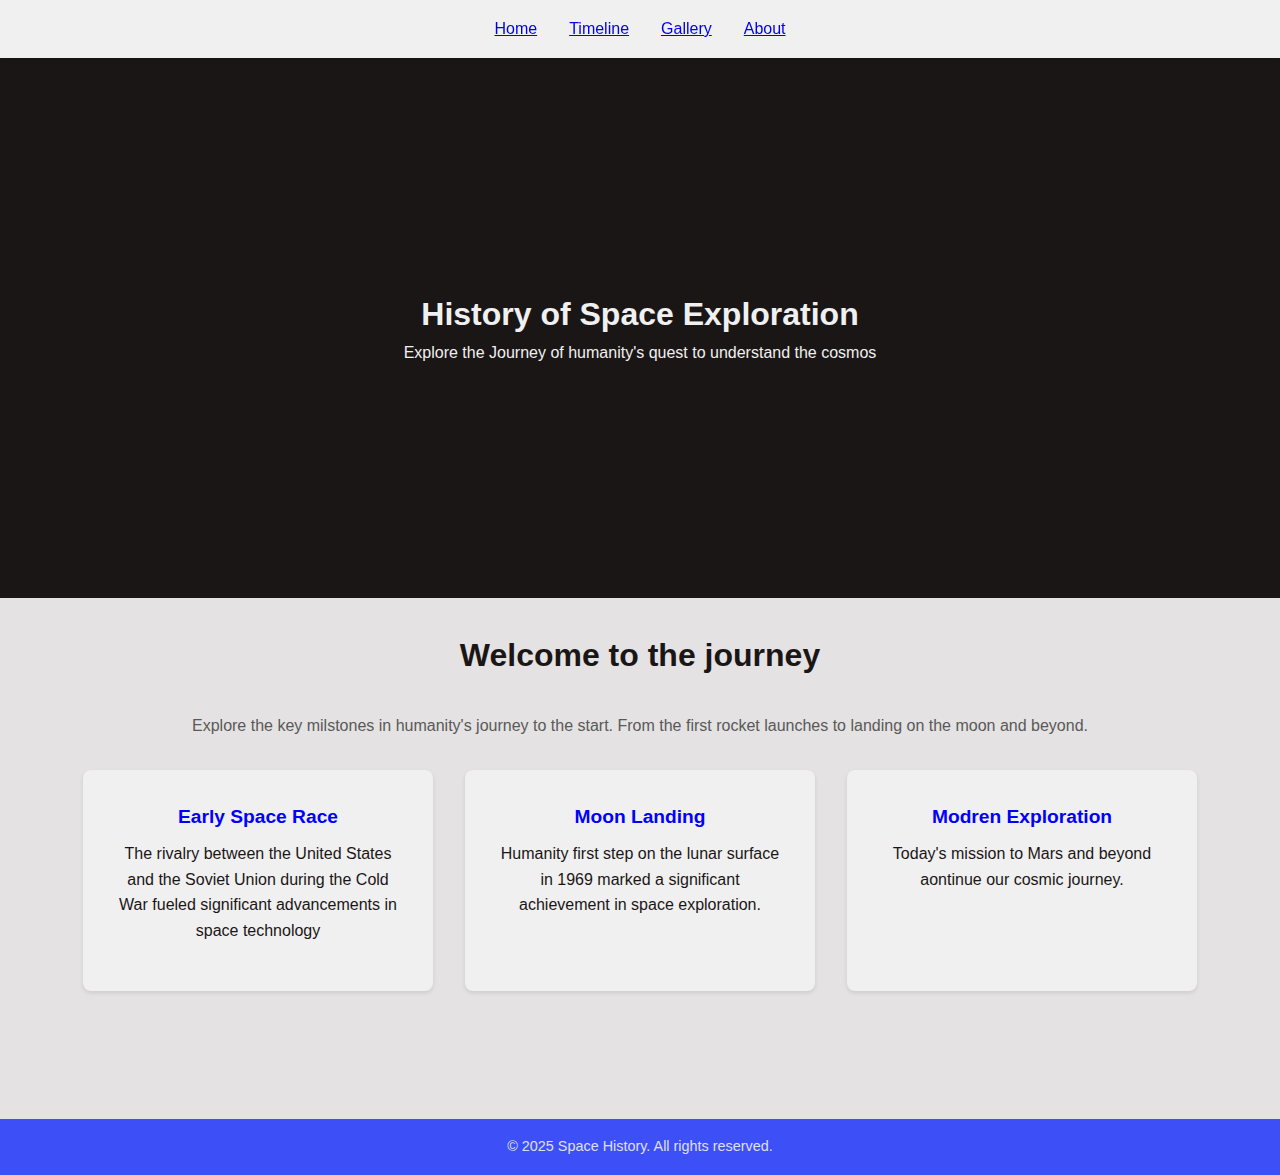
<file: index.html>
<!DOCTYPE html>
<html lang="en">
<head>
    <meta charset="UTF-8">
    <meta name="viewport" content="width=device-width, initial-scale=1.0">
    <title>History of Space Exploration</title>
    <link rel="stylesheet" href="style.css">
</head>
<body>

    <header>
        <nav>
            <a href="index.html">Home</a>
            <a href="timeline.html">Timeline</a>
            <a href="gallery.html">Gallery</a>
            <a href="about.html">About</a>

        </nav>
    </header>

    <section class="hero">
        <div class="hero-content">
            <h1>History of Space Exploration </h1>
            <p>Explore the Journey of humanity's quest to understand the cosmos</p>
        </div>
    </section>

    <main class="container">

        <section class="intro-section">
            <h2>Welcome to the journey</h2>
            <p>Explore the key milstones in humanity's journey to the start. From the first rocket launches to landing on the moon and beyond.</p>
            <div class="feature-cards">
                <div class="cards">
                    <h3>Early Space Race</h3>
                    <p>The rivalry between the United States and the Soviet Union during the Cold War fueled significant advancements in space technology</p>

                </div>
                <div class="cards">
                    <h3>Moon Landing</h3>
                    <p>Humanity first step on the lunar surface in 1969 marked a significant achievement in space exploration.</p>

                </div>
                <div class="cards">
                    <h3>Modren Exploration</h3>
                    <p>Today's mission to Mars and beyond aontinue our cosmic journey.</p>
                </div>

            </div>
        </section>
    </main>
    <footer>
        <p>
            &copy; 2025 Space History. All rights reserved.
        </p>
    </footer>
</body>
</html>
</file>
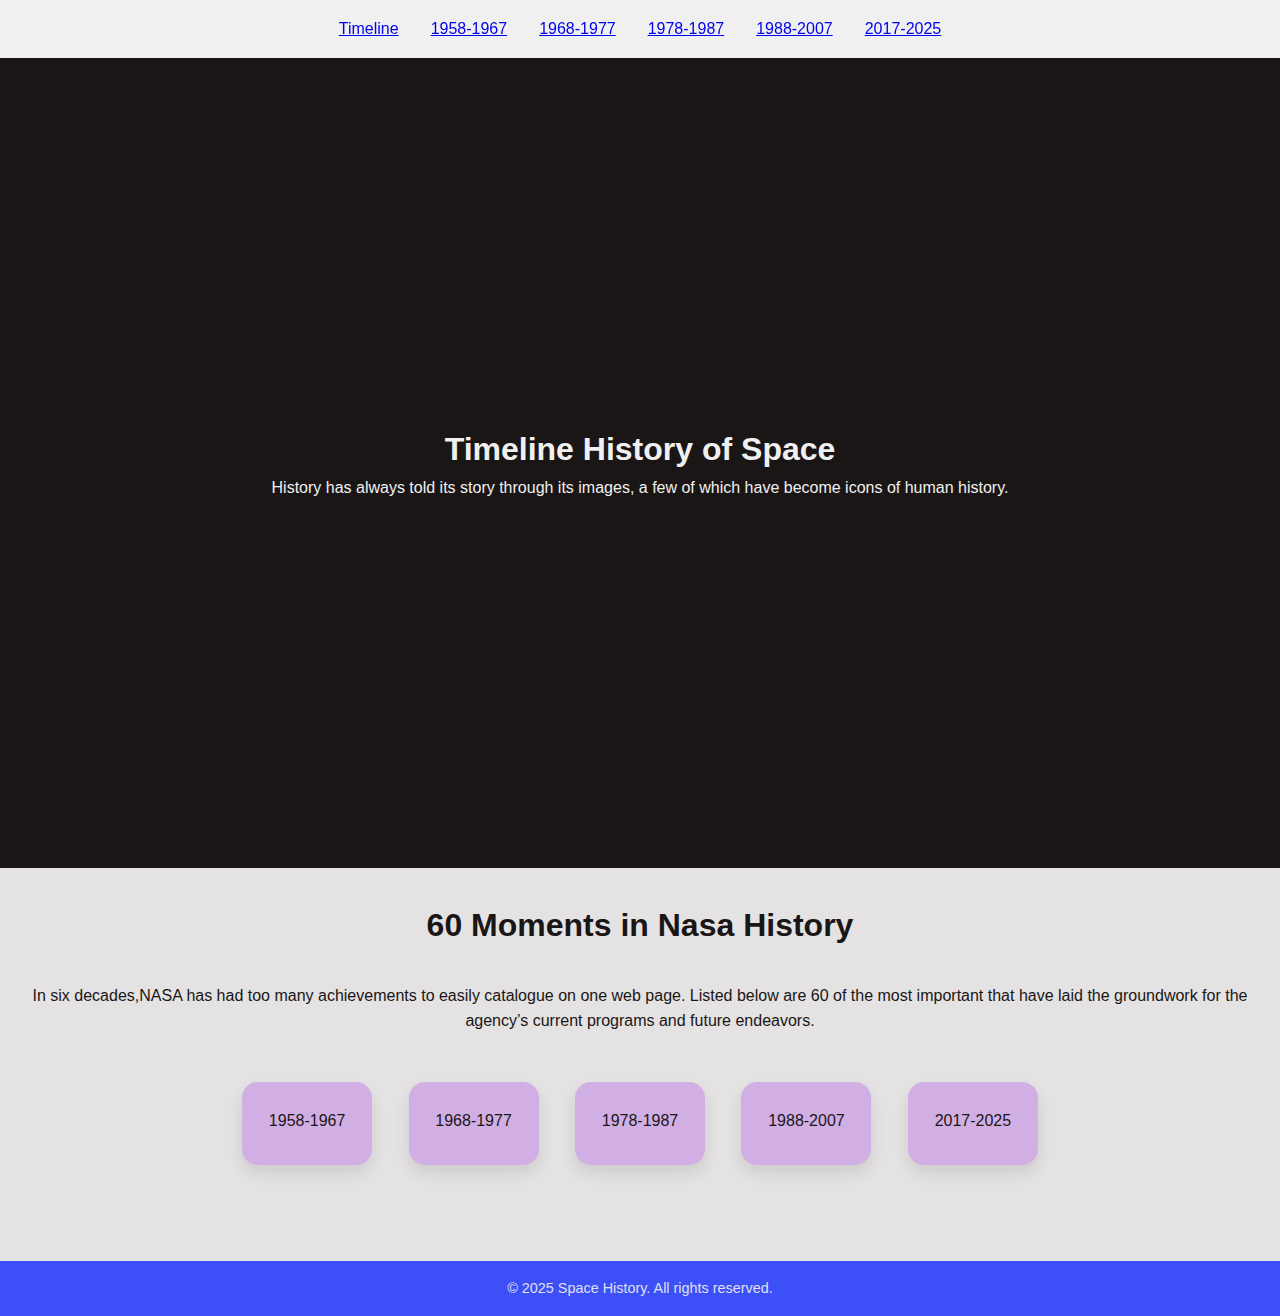
<file: timeline.html>
<!DOCTYPE html>
<html lang="en">

<head>
    <meta charset="UTF-8">
    <meta name="viewport" content="width=device-width, initial-scale=1.0">
    <title>Timeline</title>
    <link rel="stylesheet" href="style.css">
</head>

<body>
    <header>
        <nav>
            <a href="timeline.html">Timeline</a>
            <a href="#">1958-1967</a>
            <a href="#">1968-1977</a>
            <a href="#">1978-1987</a>
            <a href="#">1988-2007</a>
            <a href="#">2017-2025</a>
        </nav>
    </header>
    <section class="heading">
        <div class="upper-heading">
            <h1>Timeline History of Space </h1>
            <p>History has always told its story through its images, a few of which have become icons of human history.
            </p>
        </div>
    </section>
    <main class="context">
        <section class="head-context">

            <h2>60 Moments in Nasa History</h2>
            <p>In six decades,NASA has had too many achievements to easily catalogue on one web page. Listed below
                are 60 of the most important that have laid the groundwork for the agency’s current programs and
                future endeavors.</p>

            <div class="box-container">
                <div class="box">
                    <p>1958-1967</p>
                </div>
                <div class="box">
                    <p>1968-1977</p>
                </div>
                <div class="box">
                    <p>1978-1987</p>
                </div>
                <div class="box">
                    <p>1988-2007</p>
                </div>
                <div class="box">
                    <p>2017-2025</p>
                </div>
            </div>
        </section>
    </main>
    <footer>
        <p> &copy; 2025 Space History. All rights reserved.</p>
    </footer>
</body>

</html>
</file>
<file: style.css>
:root {
    --color-primary:blue;
    --color-secondary:rgb(61, 79, 247);
    --color-dark:#1b1616;
    --color-light:#f0f0f0;
    --color-gray:#595959;
    --color-background:rgb(228,226,226);

    --font-main:'Ruboto',Arial,sans-serif;

    --space-xs:0.5rem;
    --space-sm: 1rem;
    --space-md: 2rem;
    --space-lg: 4rem;

    --radius-sm:4px;
    --radius-md:8px;
    --radius-lg:16px;

    --shadow-sm: 0 2px 4px rgba(0, 0, 0, 0.1);
    --shadow-md: 0 4px 8px rgba(0, 0, 0, 0.1);
    --shadow-lg: 0 8px 16px rgba(0, 0, 0, 0.1);

}

*{
    margin:0;
    padding:0;
    box-sizing: border-box;
}

body{
    font-family: var(--font-main);
    line-height: 1.6;
    color:var(--color-dark);
    background-color: var(--color-background);
}

header{
    background-color: var(--color-light);
    padding:var(--space-sm) 0;
    box-shadow: var(--shadow-sm);
    position:sticky;
    top:0;
    z-index: 1000;
}
nav{
    display:flex;
    justify-content: center;
    gap:var(--space-md);
    margin:0 auto;
    padding:0 var(--space-sm);
}

nav a:hover{
    background-color: var(--color-primary);
    color:var(--color-light);
    transform: translateY(-2px);
}

.hero{
    height:60vh;
    background-color: var(--color-dark);
    background-image: url('https://media.istockphoto.com/id/1410787752/photo/astronaut-floating-in-space-near-earth-and-moon.jpg?s=612x612&w=0&k=20&c=yz4QeOjDhoK3-QhJWqZFtaLKA9YrtnLauLPjSDwv3sA=');
    display:flex;
    justify-content: center;
    align-items: center;
    background-image: cover;
    background-position: center;
    
}

.hero-content{
    text-align: center;
    color:var(--color-light);
    padding:var(--space-md);
}

.container{
    padding:var(--space-md);
    margin:0 auto;

}

.intro-section{
    text-align: center;
    margin-bottom: var(--space-lg);
    
}

.intro-section h2{
    font-size: 2rem ;
    color:var(--color-dark);
    margin-bottom:var(--space-md)
}

.intro-section p{
    color:var(--color-gray);
    margin:0 auto var(--space-sm);

}

.feature-cards{
    display:flex;
    justify-content: center;
    gap: var(--space-md);
    margin-top: var(--space-md);
     
}

.cards{
    flex:1;
    min-width:250px;
    max-width:350px;
    background-color: var(--color-light);
    border-radius: var(--radius-md);
    padding:var(--space-md);
    box-shadow: var(--shadow-sm);
    transition: all 0.3s ease;
     
}

.cards:hover {
    transform:translateY(-5px);
    box-shadow: var(--shadow-md);
}

.cards h3{
    color:var(--color-primary);
    margin-bottom:var(--space-xs);
    font-size:1.2rem;

}

.cards p{
    color:var(--color-dark);
}

footer{
    background-color: var(--color-secondary);
    color:var(--color-light);
    text-align: center;
    padding:var(--space-sm) 0;
    margin-top: var(--space-md);

}

footer p{
    font-size: 0.9rem;
    opacity: 0.9;
    
}

/* timeline styling */
.heading{
    display:flex;
    justify-content:center;
    align-items: center;
    height: 90vh;
    background-color: var(--color-dark);
    background-image: url("https://images.fastcompany.com/image/upload/f_webp,c_fit,w_1920,q_auto/wp-cms/uploads/2012/08/1280-jet-propulsion-infographic-untitled-1.jpg");
    background-position: center;
    background-image: cover;
}
.upper-heading{
    text-align:center;
    color:var(--color-light);
    justify-content:center;
    align-items: center;
}
.context{
    padding:var(--space-md);
    margin:0 auto;

}
.head-context{
    text-align: center;
    margin-bottom: var(--space-sm) ;
}
.head-context h2{
    color:var(--color-dark);
    font-size: 2rem;
    margin-bottom: var(--space-md);
}
.head-context p{
    color:var(--color-dark);
    margin-bottom: var(--space-md);
}
.box-container{
    color:var(--color-dark)
}
.box{
    background-color: rgb(209, 175, 229);
    padding-top:1.6rem;
    border-radius: var(--radius-lg);
    display:inline-block;
    width:130px;
    margin:var(--space-sm);
    box-shadow: var(--shadow-lg);
    
}
.box:hover{
    transform: translateY(-2px);
    background-color: var(--color-gray);
    color:var(--color-light);
    box-shadow: var(--shadow-lg);
}

/* gallery css */
.gallery{
    font-family: var(--font-main);
    font-size: var(--space-md);
    padding:var(--space-md);
    margin:var(--space-sm);
}
.section-part h2{
    margin:0 var(--space-lg);  
}
.search-btn{
    margin-left: var(--space-lg);
    padding:var(--space-sm);
    border-radius: var(--radius-md);
    height: 20px;
}
.search-btn1{
    margin:var(--space-md) 0;
    border-radius: var(--radius-sm);
    padding: 8px 16px;
    font-size: 16px;
}

.imga-container{
    display: flex;
    flex-wrap:wrap;
    justify-content: center;
    gap:var(--space-md);
   
}
.inside-part {
    max-width: 350px; 
}
.inside-part img{
    width: 350px;
    height: 300px;
   
}
.inside-part p{
    width:75%;
    font-size: var(--space-sm);
}
.inside-part p:hover{
    transform: translateY(-2px);
    color:var(--color-primary)
}

/* about css */
.about-session{
    padding:var(--space-sm);
    margin:var(--space-md) 0;
    font-family:var(var(--font-main));
    
}

.about-session h2{
    color:rgb(77, 77, 219);
    margin-bottom: var(--space-sm);
    font-family:var(var(--font-main));
    border-bottom: 2px solid gray;
    display: inline-block;
    
}
.img{
    width:1800px;
    height: 180px;
    border-image:round;
}
.about-session p{
    display:flex;
}

.btn{
    padding: 8px 16px;
    background-color: var(--color-gray);
    color:var(--color-light)
}
.btn:hover{
    transform: translateY(-2px);
    background-color: var(--color-secondary);
    color:var(--color-light)
}
</file>
